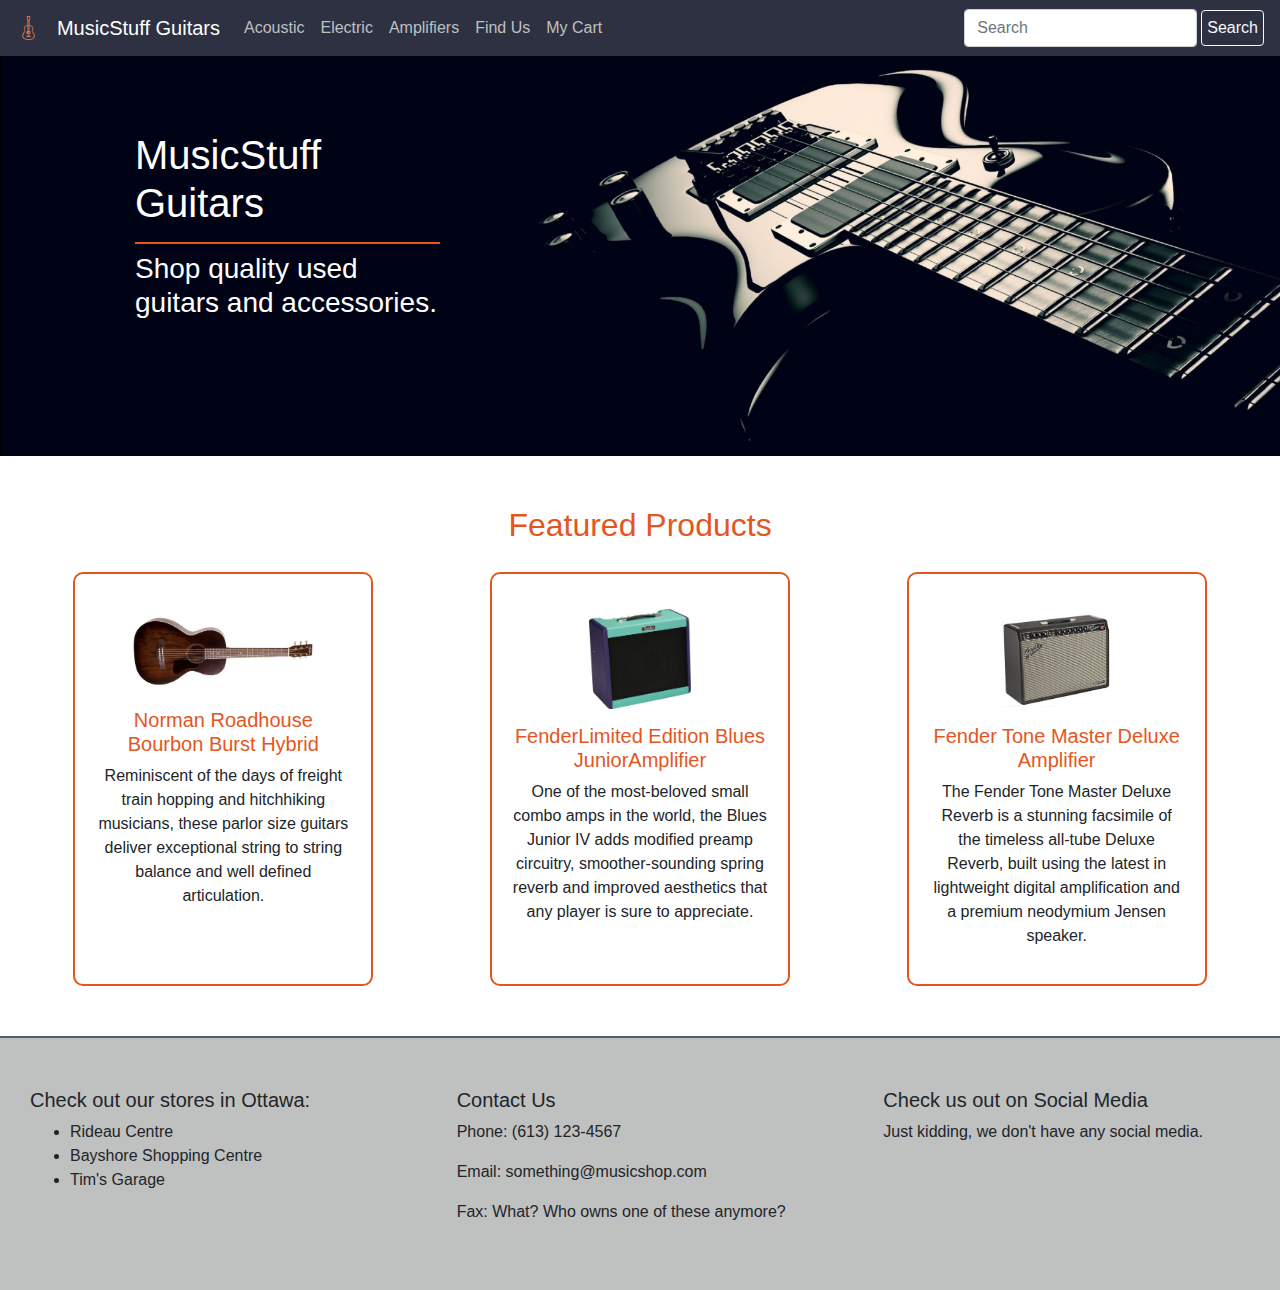
<file: index.html>
<!DOCTYPE html>
<html>
<head>
    <link rel="stylesheet" href="https://maxcdn.bootstrapcdn.com/bootstrap/4.0.0/css/bootstrap.min.css" integrity="sha384-Gn5384xqQ1aoWXA+058RXPxPg6fy4IWvTNh0E263XmFcJlSAwiGgFAW/dAiS6JXm" crossorigin="anonymous">
    <link rel="stylesheet" href="css/welcome.css"> 
    <title>Store - Home</title>
    <link rel="icon" href="musicImages/guitarLogoOrange.png">
    <script src="js/productList.js"></script>
    <script src="js/featureScript.js"></script>
    <script src="js/welcomeScript.js"></script>
</head>
<body>
    <!-- Navigation Bar -->
    <nav class="navbar navbar-custom navbar-expand-sm">
        <img class="navbar-brand" src="musicImages/guitarLogoOrange.png">
        <a class="navbar-brand" href="index.html">MusicStuff Guitars</a>
        <div class="collapse navbar-collapse">
            <ul class="navbar-nav mr-auto">
                <li class="nav-item">
                    <a class="nav-link" href="search.html?text=acoustic">Acoustic</a>
                </li>
                <li class="nav-item">
                    <a class="nav-link" href="search.html?text=electric">Electric</a>
                </li>
                <li class="nav-item">
                    <a class="nav-link" href="search.html?text=amplifier">Amplifiers</a>
                </li>
                <li class="nav-item">
                    <a class="nav-link" href="">Find Us</a>
                </li>
                <li class="nav-item">
                    <a class="nav-link" href="">My Cart</a>
                </li>
            </ul>
            <form action="search.html" method="GET" class="form-inline">
                <input class="form-control ml-sm-2" type="search" name="text" placeholder="Search">
                <button class="btn btn-outline-light ml-1" type="submit">Search</button>
            </form>
        </div>
    </nav>

    <!-- Welcome Banner -->
    <div class="container-fluid imgBanner">
        <div class="welcomeText">
            <h1>MusicStuff Guitars</h1>
            <h3>Shop quality used guitars and accessories.</h3>
        </div>
    </div>

    <!-- Featured Products -->
    <div class="container-fluid featuredBanner" id="featuredBanner">
        <div class="col-xs-12">
            <h2>Featured Products</h2>
        </div>
        <div class="row">
            <div class="col-xs-12 col-md-4">
                <div class="container featureHome" id="feature1">
                    <img class="thumbnail" src="" href="">
                    <h5><a class="button" href=""></a></h5>
                    <p></p>
                </div>
            </div>
            <div class="col-xs-12 col-md-4">
                <div class="container featureHome" id="feature2">
                    <img class="thumbnail" src="" href="">
                    <h5><a class="button" href=""></a></h5>
                    <p></p>
                </div>
            </div>
            <div class="col-xs-12 col-md-4">
                <div class="container featureHome" id="feature3">
                    <img class="thumbnail" src="musicImages/OrangeAmp.jpg" href="">
                    <h5><a class="button" href=""></a></h5>
                    <p></p>
                </div>
            </div>
        </div>
    </div>

    <!-- Footer -->
    <div class="container-fluid footer">
        <div class="row">
            <div class="col-xs-12 col-md-4">
                <div class="container footStuff">
                    <h5>Check out our stores in Ottawa:</h5>
                    <ul>
                        <li>Rideau Centre</li>
                        <li>Bayshore Shopping Centre</li>
                        <li>Tim's Garage</li>
                    </ul>
                </div>
            </div>
            <div class="col-xs-12 col-md-4">
                <div class="container footStuff">
                    <h5>Contact Us</h5>
                    <p>Phone: (613) 123-4567</p>
                    <p>Email: something@musicshop.com</p>
                    <p>Fax: What? Who owns one of these anymore?</p>
                </div>
            </div>
            <div class="col-xs-12 col-md-4 ">
                <div class="container footStuff">
                    <h5>Check us out on Social Media</h5>
                    <p>Just kidding, we don't have any social media.</p>
                </div>
            </div>
        </div>
    </div>

    <!-- References for Images: -->
    <!-- https://www.wallpaperflare.com/search?wallpaper=electricguitar -->
    <!-- https://www.pngfind.com/mpng/TRTmimb_star-rating-png-487848-5-stars-transparent-background/ -->
    <!-- All product images taken from Steve's Music web page -->
    <!-- https://stevesmusic.com/en/home -->

</body>

</html>
</file>
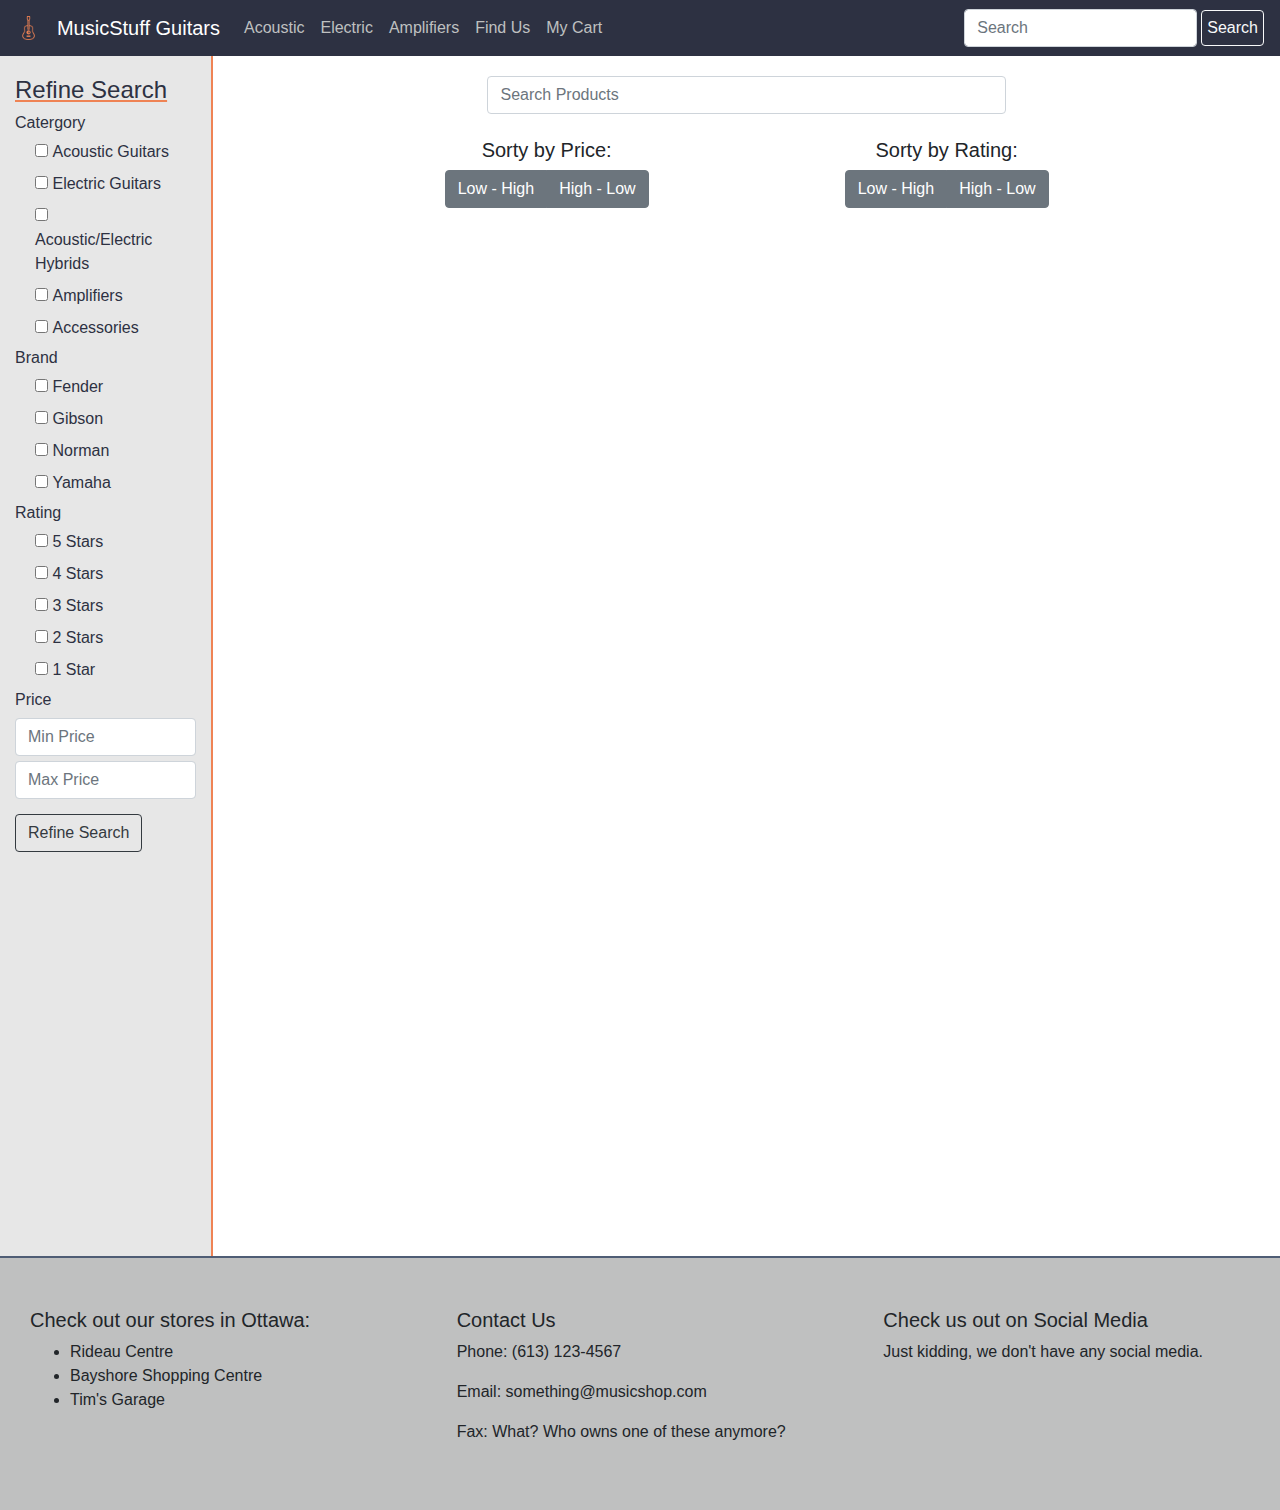
<file: search.html>
<!DOCTYPE html>
<html>
    <head>
        <link rel="stylesheet" href="https://maxcdn.bootstrapcdn.com/bootstrap/4.0.0/css/bootstrap.min.css" integrity="sha384-Gn5384xqQ1aoWXA+058RXPxPg6fy4IWvTNh0E263XmFcJlSAwiGgFAW/dAiS6JXm" crossorigin="anonymous">
        <link rel="stylesheet" href="css/welcome.css"> 
        <link rel="stylesheet" href="css/search.css">
        <title>Store - Search</title>
        <link rel="icon" href="musicImages/guitarLogoOrange.png">
    </head>
    <body>
        <!-- Navigation Bar -->
        <nav class="navbar navbar-custom navbar-expand-sm">
            <img class="navbar-brand" src="musicImages/guitarLogoOrange.png">
            <a class="navbar-brand" href="index.html">MusicStuff Guitars</a>
            <div class="collapse navbar-collapse">
                <ul class="navbar-nav mr-auto">
                    <li class="nav-item">
                        <a class="nav-link" href="search.html?text=acoustic">Acoustic</a>
                    </li>
                    <li class="nav-item">
                        <a class="nav-link" href="search.html?text=electric">Electric</a>
                    </li>
                    <li class="nav-item">
                        <a class="nav-link" href="search.html?text=amplifier">Amplifiers</a>
                    </li>
                    <li class="nav-item">
                        <a class="nav-link" href="">Find Us</a>
                    </li>
                    <li class="nav-item">
                        <a class="nav-link" href="">My Cart</a>
                    </li>
                </ul>
                <form action="search.html" method="GET" class="form-inline">
                    <input class="form-control ml-sm-2" type="search" name="text" placeholder="Search">
                    <button class="btn btn-outline-light ml-1" type="submit">Search</button>
                </form>
            </div>
        </nav>

        <!-- Side Refine Search Bar -->
        <div class="container-fluid refine">
            <div class="row">
                
                <!-- Top Banner with Search Bar and Sorting Filters -->
                <div class="col-sm-10 order-md-2">
                    <span class="search-bar">
                        <form action="search.html" method="GET" name="text"  class="search-bar ml-auto mr-auto">
                            <input class="form-control input-normal" type="search" name="text" placeholder="Search Products">
                            <button class="invisible" type="submit"></button>
                        </form>
                    </span>
                    <div class="row sortby mr-auto ml-auto">
                        <div class="container sortoptions mr-auto ml-auto">
                            <h5>Sorty by Price: </h5>
                            <span class="btn-group" role="group">   
                                <button id="sortPriceAsc" class="btn btn-secondary" type="button">Low - High</button>
                                <button id="sortPriceDes" class="btn btn-secondary" type="button">High - Low</button>
                            </span>        
                        </div>
                        <div class="container sortoptions mr-auto ml-auto">   
                            <h5>Sorty by Rating: </h5>                
                            <span class="btn-group" role="group">
                                <button id="sortRatingAsc" class="btn btn-secondary" type="button">Low - High</button>
                                <button id="sortRatingDes" class="btn btn-secondary" type="button">High - Low</button>
                            </span>
                        </div>
                    </div>

                    <!-- Search Results Displayed in Grid -->
                    <div id="resultsGrid" class="row search-results mr-auto ml-auto">
                        
                        <!-- <span class="container search-result-item">
                            <img class="thumbnail" src="musicImages/GibsonLesPaulThumb.jpg">
                            <h5><a class="button" id="search-result-1" href=""></a></h5>
                            <h7>$0.00</h7>
                            <img class="thumbnail-rating mr-auto ml-auto" src="musicImages/five-star.png">
                        </span>

                        <span class="container search-result-item">
                            <img class="thumbnail" src="musicImages/Fender-Placeholder.jpg">
                            <h5><a class="button" id="search-result-2" href="">Placeholder</a></h5>
                            <h7>$000.00</h7>
                            <img class="thumbnail-rating mr-auto ml-auto" src="musicImages/five-star.png">
                        </span>
                        <span class="container search-result-item">
                            <img class="thumbnail" src="musicImages/Fender-Placeholder.jpg">
                            <h5><a class="button" id="search-result-3" href="">Placeholder</a></h5>
                            <h7>$000.00</h7>
                            <img class="thumbnail-rating mr-auto ml-auto" src="musicImages/five-star.png">
                        </span>
                        <span class="container search-result-item">
                            <img class="thumbnail" src="musicImages/Fender-Placeholder.jpg">
                            <h5><a class="button" id="search-result-4" href="">Placeholder</a></h5>
                            <h7>$000.00</h7>
                            <img class="thumbnail-rating mr-auto ml-auto" src="musicImages/five-star.png">
                        </span>
                        <span class="container search-result-item">
                            <img class="thumbnail" src="musicImages/Fender-Placeholder.jpg">
                            <h5><a class="button" id="search-result-5" href="">Placeholder</a></h5>
                            <h7>$000.00</h7>
                            <img class="thumbnail-rating mr-auto ml-auto" src="musicImages/five-star.png">
                        </span>
                        <span class="container search-result-item">
                            <img class="thumbnail" src="musicImages/Fender-Placeholder.jpg">
                            <h5><a class="button" id="search-result-5" href="">Placeholder</a></h5>
                            <h7>$000.00</h7>
                            <img class="thumbnail-rating mr-auto ml-auto" src="musicImages/five-star.png">
                        </span>
                        <span class="container search-result-item">
                            <img class="thumbnail" src="musicImages/Fender-Placeholder.jpg">
                            <h5><a class="button" id="search-result-5" href="">Placeholder</a></h5>
                            <h7>$000.00</h7>
                            <img class="thumbnail-rating mr-auto ml-auto" src="musicImages/five-star.png">
                        </span>
                        <span class="container search-result-item">
                            <img class="thumbnail" src="musicImages/Fender-Placeholder.jpg">
                            <h5><a class="button" id="search-result-5" href="">Placeholder</a></h5>
                            <h7>$000.00</h7>
                            <img class="thumbnail-rating mr-auto ml-auto" src="musicImages/five-star.png">
                        </span> -->
                    </div>

                </div>

                <div class="col-sm-2 order-md-1 grey-orange-b search-refine-box">
                    <form class="search-refine">
                        <h4>Refine Search</h4>
                        <h6>Catergory</h6>
                        <div class="search-refine-choice">
                            <input type="checkbox" id="category1" name="category" value="acoustic">
                            <label for="category1">Acoustic Guitars</label>
                        </div>
                        <div class="search-refine-choice">
                            <input type="checkbox" id="category2" name="category" value="electric">
                            <label for="category2">Electric Guitars</label>
                        </div>
                        <div class="search-refine-choice">
                            <input type="checkbox" id="category3" name="category" value="hybrid">
                            <label for="category3">Acoustic/Electric Hybrids</label>
                        </div>
                        <div class="search-refine-choice">
                            <input type="checkbox" id="category4" name="category" value="amplifier">
                            <label for="category4">Amplifiers</label>
                        </div>
                        <div class="search-refine-choice">
                            <input type="checkbox" id="category5" name="category" value="accessories">
                            <label for="category5">Accessories</label>
                        </div>
                        <h6>Brand</h6>
                        <div class="search-refine-choice">
                            <input type="checkbox" id="brand1" name="brand" value="fender">
                            <label for="brand1">Fender</label>
                        </div>
                        <div class="search-refine-choice">
                            <input type="checkbox" id="brand2" name="brand" value="gibson">
                            <label for="brand2">Gibson</label>
                        </div>
                        <div class="search-refine-choice">
                            <input type="checkbox" id="brand3" name="brand" value="Norman">
                            <label for="brand3">Norman</label>
                        </div>
                        <div class="search-refine-choice">
                            <input type="checkbox" id="brand4" name="brand" value="yamaha">
                            <label for="brand4">Yamaha</label>
                        </div>
                        <h6>Rating</h6>
                        <div class="search-refine-choice">
                            <input type="checkbox" id="rating5" name="rating" value="5">
                            <label for="rating5">5 Stars</label>
                        </div>
                        <div class="search-refine-choice">
                            <input type="checkbox" id="rating4" name="rating" value="4">
                            <label for="rating4">4 Stars</label>
                        </div>
                        <div class="search-refine-choice">
                            <input type="checkbox" id="rating3" name="rating" value="3">
                            <label for="rating3">3 Stars</label>
                        </div>
                        <div class="search-refine-choice">
                            <input type="checkbox" id="rating2" name="rating" value="2">
                            <label for="rating2">2 Stars</label>
                        </div>
                        <div class="search-refine-choice">
                            <input type="checkbox" id="rating1" name="rating" value="1">
                            <label for="rating1">1 Star</label>
                        </div>
                        <h6>Price</h6>
                        <span>
                            <input class="form-control" type="text" id="minprice" name="minprice" placeholder="Min Price">
                            <input class="form-control" type="text" id="maxprice" name="maxprice" placeholder="Max Price">
                        </span>
                        <button class="btn btn-outline-dark" type="submit">Refine Search</button>
                    </form>
                </div>
            </div>
        </div>
        
        <!-- Footer -->
        <div class="container-fluid footer">
            <div class="row">
                <div class="col-xs-12 col-md-4">
                    <div class="container footStuff">
                        <h5>Check out our stores in Ottawa:</h5>
                        <ul>
                            <li>Rideau Centre</li>
                            <li>Bayshore Shopping Centre</li>
                            <li>Tim's Garage</li>
                        </ul>
                    </div>
                </div>
                <div class="col-xs-12 col-md-4">
                    <div class="container footStuff">
                        <h5>Contact Us</h5>
                        <p>Phone: (613) 123-4567</p>
                        <p>Email: something@musicshop.com</p>
                        <p>Fax: What? Who owns one of these anymore?</p>
                    </div>
                </div>
                <div class="col-xs-12 col-md-4 ">
                    <div class="container footStuff">
                        <h5>Check us out on Social Media</h5>
                        <p>Just kidding, we don't have any social media.</p>
                    </div>
                </div>
            </div>
        </div>

        <script src="js/productList.js"></script>
        <script src="js/search.js"></script>
    </body>
</html>
</file>
<file: css/welcome.css>
/* General Styles */
/* Colors:
    Mandarin: #EF8354
    Silver: #BFC0C0
    Light Blue: #4F5D75
    Dark Blue: #2D3142
*/

h2 {
    padding: 20px;
    color: #e4561e;
}
/* Style Elements for the Navigation Bar */
.navbar-custom {
    background-color: #2D3142;
}
.navbar-custom .navbar-brand,
.navbar-custom .navbar-text {
    color: white;
}
.navbar-custom .navbar-nav .nav-link {
    color: #BFC0C0;
}
.navbar-custom .nav-item.active .nav-link,
.navbar-custom .nav-item:hover .nav-link {
    color: #EF8354;
}


.navbar img {
    max-height: 2%;
    max-width: 2%;
}
.navbar button {
    text-align: left;
    padding: 5px;
    margin: 0;
}

/* Style Elements for the Welcome Banner */

.imgBanner {
    height: 400px;
    color: white;
    background-color: black;
    background-image: url(../musicImages/GuitarBGTest.jpg);
    background-repeat: no-repeat;
    background-size: cover;
    background-position: center;
}
.imgBanner .welcomeText {
    height: 100%;
    max-width: 500px;
    color: white;
    padding: 75px;
    padding-left: 120px;
}

.welcomeText h1 {
    border-bottom-style: solid;
    border-bottom-width: 2px;
    border-bottom-color: #e4561e;
}

.welcomeText h1 {
    padding-bottom: 15px;
}

/* Style Elements for the Featured Products Banner */
.featuredBanner {
    text-align: center;
    background-color: white;
    padding: 30px;
    margin-bottom: 20px;
}

.featureHome {
    width: 300px;
    height: 100%;
    padding: 20px;
    border-color: #e4561e;
    border-style: solid;
    border-width: 2px;
    border-radius: 10px;
    background-color: white;
}
.button {
    color: #e4561e;
}

.thumbnail {
    max-height: 100px;
    max-width: 200px;
    margin: 15px;
    padding: auto;
}

/* Style for the Footer */
.footer {
    background-color: #BFC0C0;
    border-top-style: solid;
    border-top-width: 2px;
    border-top-color: #4F5D75;
    padding-top: 50px;
    padding-bottom: 50px;
}

.footstuff {
    width: 100px;
    height: 300px;
    margin: 30px auto;
    padding: auto;
}
</file>
<file: css/search.css>
.sortby {
    text-align: center;
    margin-top: 0;
    width: 800px;
}

.sortoptions {
    width: 250px;
    margin-bottom: 40px;
    text-align: center;
}

.search-bar {
    margin-top:20px;
    width: 50%;
    text-align: center;
}
.search-bar .input-large {
    text-align: center;
}
.invisible {
    visibility: hidden;
}

.search-refine-box {
    min-width: 200px;
    min-height: 1200px;
    max-height: 1600px;
}

.grey-orange-b {
    background-color: #e7e7e7;
    border-right-width: 2px;
    border-right-style: solid;
    border-right-color: #EF8354;
    /* height: ; */
}

.search-refine {
    padding-top: 20px;
    padding-bottom: 20px;
    color: #2D3142;
}

.search-refine-choice {
    display: block;
    padding-left: 20px;
}

.search-refine h4 {
    text-decoration: underline;
    text-decoration-color: #EF8354;
}

#minprice {
    margin-bottom: 5px;
}

.search-refine button{
    margin-top: 15px;
}

.search-results {
    text-align: center;
    padding-left: 40px;
    padding-bottom: 40px;
}
.search-result-item {
    width: 300px;
    height: 300px;
    border-style: solid;
    border-width: 1px;
    border-color: grey;
    text-align: center;
    margin: 4px;
    padding: 0;
    transition: 0.2s ease-in-out;
}
.box {
    width: 300px;
    height: 300px;
    text-align: center;
    padding: 20px;    
    position: relative;
}

.starRating {
    color: #EF8354;
    
}
.priceRating {
    position: absolute;
    bottom: 20px;
    text-align: center;
    margin-left: 79px;
    margin-right: auto;
}

.thumbnail-box {
    padding-top: 10px;
    padding-bottom: 10px;
}

.thumbnail-rating {
    width: 150px;
    display: block;
    text-align: center;
    padding: 10px;
}
</file>
